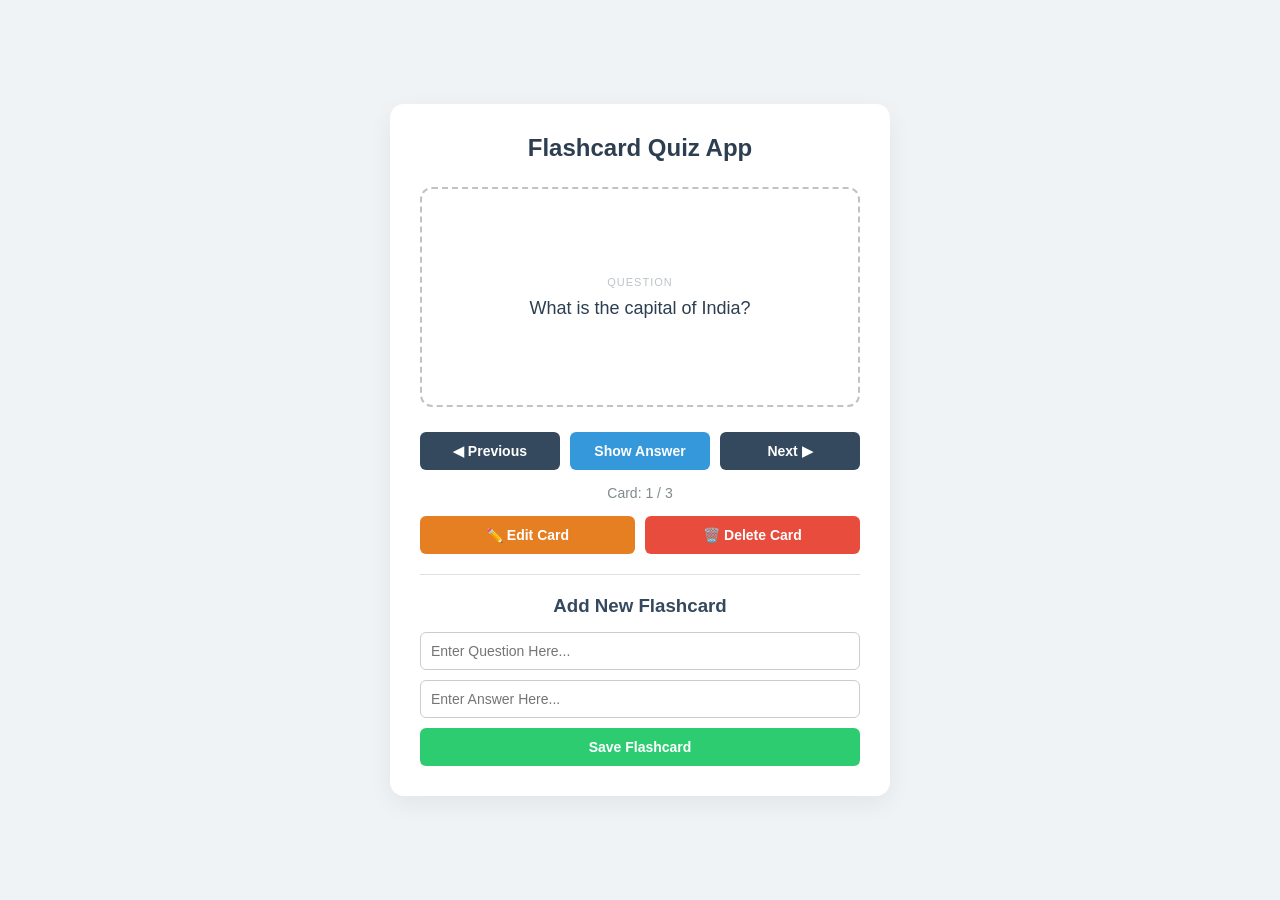
<file: Task 1 Flashcard Quiz App/index.html>
<!DOCTYPE html>
<html lang="en">
<head>
    <meta charset="UTF-8">
    <meta name="viewport" content="width=device-width, initial-scale=1.0">
    <title>CodeAlpha - Flashcard Quiz App</title>
    <link rel="stylesheet" href="style.css">
</head>
<body>
    <div class="app-container">
        <h2>Flashcard Quiz App</h2>
        
        <!-- 3D Flashcard Structure -->
        <div class="flashcard-wrapper" id="card-wrapper">
            <div class="flashcard" id="flashcard">
                <div class="card-face card-front">
                    <span class="card-label">Question</span>
                    <p id="card-question">Add your first flashcard to begin!</p>
                </div>
                <div class="card-face card-back">
                    <span class="card-label">Answer</span>
                    <p id="card-answer">Answer text displays here.</p>
                </div>
            </div>
        </div>

        <!-- Pagination Controls -->
        <div class="controls">
            <button id="prev-btn">◀ Previous</button>
            <button id="flip-btn">Show Answer</button>
            <button id="next-btn">Next ▶</button>
        </div>

        <!-- Progress Tracker Counter -->
        <p class="counter">Card: <span id="current-index">0</span> / <span id="total-count">0</span></p>

        <div class="action-bar">
            <button id="edit-btn" class="edit-btn">✏️ Edit Card</button>
            <button id="delete-btn" class="danger-btn">🗑️ Delete Card</button>
        </div>

        <hr>

        <!-- Form Interface Management -->
        <div class="form-container">
            <h3 id="form-title">Add New Flashcard</h3>
            <div class="input-group">
                <input type="text" id="new-question" placeholder="Enter Question Here...">
                <input type="text" id="new-answer" placeholder="Enter Answer Here...">
            </div>
            <div class="form-buttons">
                <button id="add-btn">Save Flashcard</button>
                <button id="cancel-btn" class="hidden">Cancel</button>
            </div>
        </div>
    </div>
    
    <script src="script.js"></script>
</body>
</html>
</file>
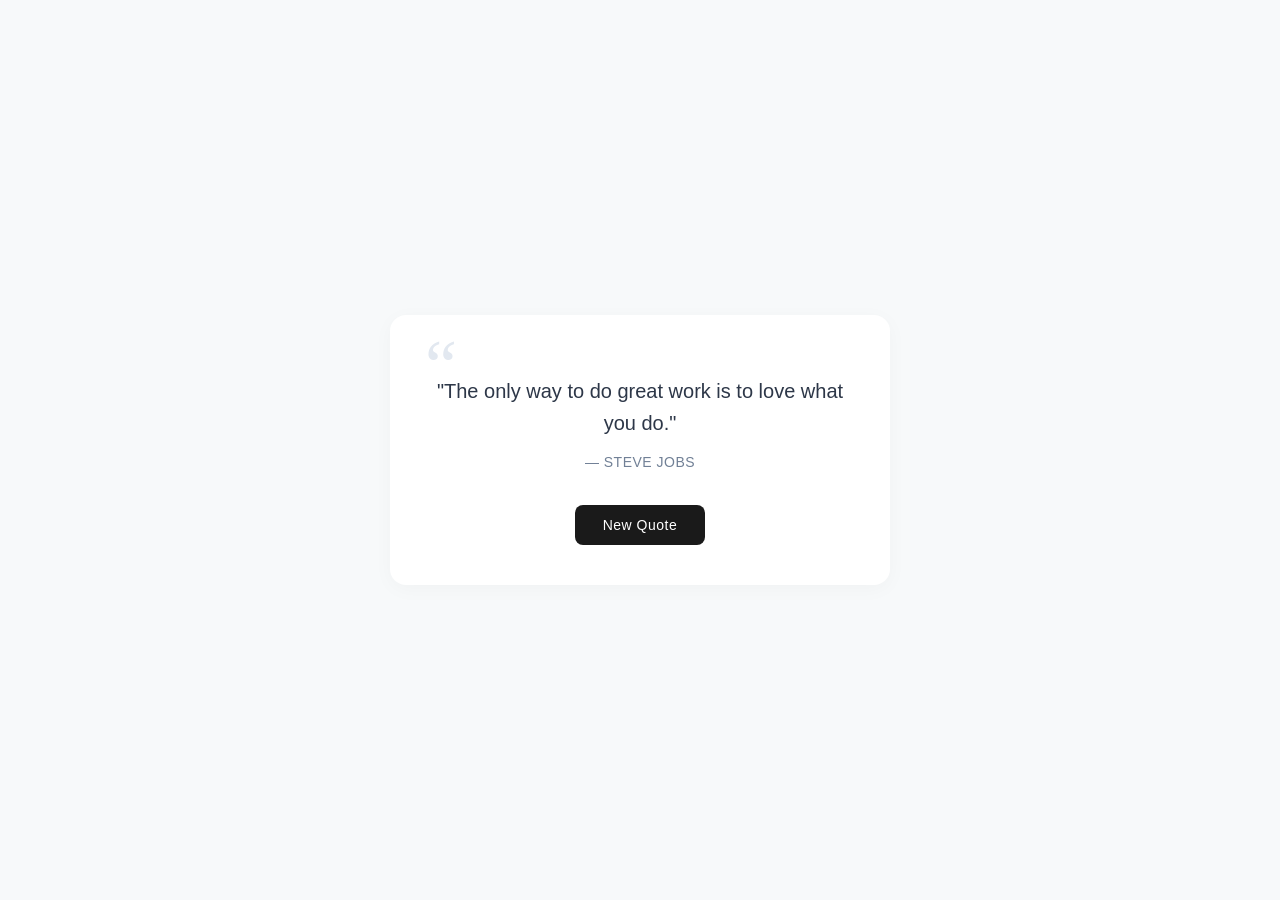
<file: Task 2 Random Quote Generator /index.html>
<!DOCTYPE html>
<html lang="en">
<head>
    <meta charset="UTF-8">
    <meta name="viewport" content="width=device-width, initial-scale=1.0">
    <title>Minimal Quote Generator</title>
    <link rel="stylesheet" href="style.css">
</head>
<body>

    <div class="quote-container">
        <!-- Elegant Quote Icon Decoration -->
        <div class="quote-icon">“</div>
        
        <!-- Text Content Wrapper -->
        <div class="quote-content" id="quote-wrapper">
            <p class="quote-text" id="quote-text">Loading an inspiring quote...</p>
            <p class="quote-author" id="quote-author">— Loading</p>
        </div>

        <!-- Minimal Interactive Button -->
        <button id="new-quote-btn" class="btn-primary">New Quote</button>
    </div>

    <script src="script.js"></script>
</body>
</html>
</file>
<file: Task 1 Flashcard Quiz App/style.css>
* {
    margin: 0;
    padding: 0;
    box-sizing: border-box;
    font-family: 'Segoe UI', Roboto, sans-serif;
}

body {
    background-color: #f0f3f6;
    display: flex;
    justify-content: center;
    align-items: center;
    min-height: 100vh;
    padding: 20px;
}

.app-container {
    background: #ffffff;
    max-width: 500px;
    width: 100%;
    padding: 30px;
    border-radius: 14px;
    box-shadow: 0 8px 24px rgba(0,0,0,0.06);
    text-align: center;
}

h2 { color: #2c3e50; margin-bottom: 25px; }
h3 { color: #34495e; margin-bottom: 15px; }

/* 3D Flip Mechanics Setup */
.flashcard-wrapper {
    perspective: 1000px;
    width: 100%;
    height: 220px;
    margin-bottom: 25px;
    cursor: pointer;
}

.flashcard {
    width: 100%;
    height: 100%;
    position: relative;
    transform-style: preserve-3d;
    transition: transform 0.6s cubic-bezier(0.4, 0, 0.2, 1);
}

.flashcard.flipped {
    transform: rotateY(180deg);
}

.card-face {
    position: absolute;
    width: 100%;
    height: 100%;
    backface-visibility: hidden;
    display: flex;
    flex-direction: column;
    justify-content: center;
    align-items: center;
    padding: 20px;
    border-radius: 12px;
    border: 2px dashed #bdc3c7;
}

.card-front {
    background-color: #ffffff;
    color: #2c3e50;
    font-size: 18px;
    font-weight: 500;
}

.card-back {
    background-color: #ebf5fb;
    color: #2980b9;
    font-size: 18px;
    transform: rotateY(180deg);
    border-style: solid;
    border-color: #3498db;
}

.card-label {
    font-size: 11px;
    text-transform: uppercase;
    color: #bdc3c7;
    margin-bottom: 10px;
    letter-spacing: 1px;
}

/* Structural Layout Controls */
.controls {
    display: flex;
    justify-content: space-between;
    gap: 10px;
    margin-bottom: 15px;
}

.controls button, .action-bar button, .form-buttons button {
    padding: 11px;
    font-size: 14px;
    font-weight: 600;
    border: none;
    border-radius: 6px;
    cursor: pointer;
    transition: background-color 0.2s ease;
}

.controls button {
    flex: 1;
    background-color: #34495e;
    color: white;
}

.controls button:hover { background-color: #2c3e50; }
#flip-btn { background-color: #3498db; }
#flip-btn:hover { background-color: #2980b9; }

.counter {
    font-size: 14px;
    color: #7f8c8d;
    margin-bottom: 15px;
    font-weight: 500;
}

.action-bar {
    display: flex;
    gap: 10px;
    margin-bottom: 5px;
}

.action-bar button { flex: 1; }
.edit-btn { background-color: #e67e22; color: white; }
.edit-btn:hover { background-color: #d35400; }
.danger-btn { background-color: #e74c3c; color: white; }
.danger-btn:hover { background-color: #c0392b; }

hr {
    border: 0;
    height: 1px;
    background: #e0e0e0;
    margin: 20px 0;
}

/* User Form Configuration Elements */
.input-group input {
    width: 100%;
    padding: 10px;
    margin-bottom: 10px;
    border: 1px solid #ccc;
    border-radius: 6px;
    font-size: 14px;
}

.form-buttons {
    display: flex;
    gap: 10px;
}

#add-btn { background-color: #2ecc71; color: white; flex: 2; width: 100%; }
#add-btn:hover { background-color: #27ae60; }
#cancel-btn { background-color: #95a5a6; color: white; flex: 1; }
#cancel-btn:hover { background-color: #7f8c8d; }

.hidden { display: none !important; }
</file>
<file: Task 2 Random Quote Generator /style.css>
/* Core Reset and Base Variables */
* {
    margin: 0;
    padding: 0;
    box-sizing: border-box;
    font-family: -apple-system, BlinkMacSystemFont, "Segoe UI", Roboto, Helvetica, Arial, sans-serif;
}

body {
    background-color: #f7f9fa; /* Ultra-clean, soft gray background */
    color: #1a1a1a;
    display: flex;
    justify-content: center;
    align-items: center;
    min-height: 100vh;
    padding: 24px;
}

/* Minimal Card Container */
.quote-container {
    background: #ffffff;
    width: 100%;
    max-width: 500px;
    padding: 40px;
    border-radius: 16px;
    box-shadow: 0 4px 20px rgba(0, 0, 0, 0.03); /* Extremely soft shadow for depth */
    text-align: center;
    position: relative;
}

/* Elegant Quote Icon Mark */
.quote-icon {
    font-size: 72px;
    font-family: Georgia, serif;
    color: #e2e8f0;
    line-height: 1;
    position: absolute;
    top: 15px;
    left: 35px;
    user-select: none;
}

/* Quote Presentation Typography */
.quote-content {
    margin: 20px 0 35px 0;
    transition: opacity 0.3s ease; /* Smooth cross-fade transition state */
}

.quote-text {
    font-size: 20px;
    font-weight: 400;
    line-height: 1.6;
    color: #2d3748;
    margin-bottom: 15px;
}

.quote-author {
    font-size: 14px;
    font-weight: 500;
    letter-spacing: 0.5px;
    color: #718096;
    text-transform: uppercase;
}

/* Button UI */
.btn-primary {
    background-color: #1a1a1a;
    color: #ffffff;
    font-size: 14px;
    font-weight: 500;
    letter-spacing: 0.5px;
    padding: 12px 28px;
    border: none;
    border-radius: 8px;
    cursor: pointer;
    transition: all 0.2s ease;
    outline: none;
}

.btn-primary:hover {
    background-color: #4a4a4a;
    transform: translateY(-1px);
}

.btn-primary:active {
    transform: translateY(0);
}

/* Helper Class for Fade Animations */
.fade-out {
    opacity: 0;
}
</file>
